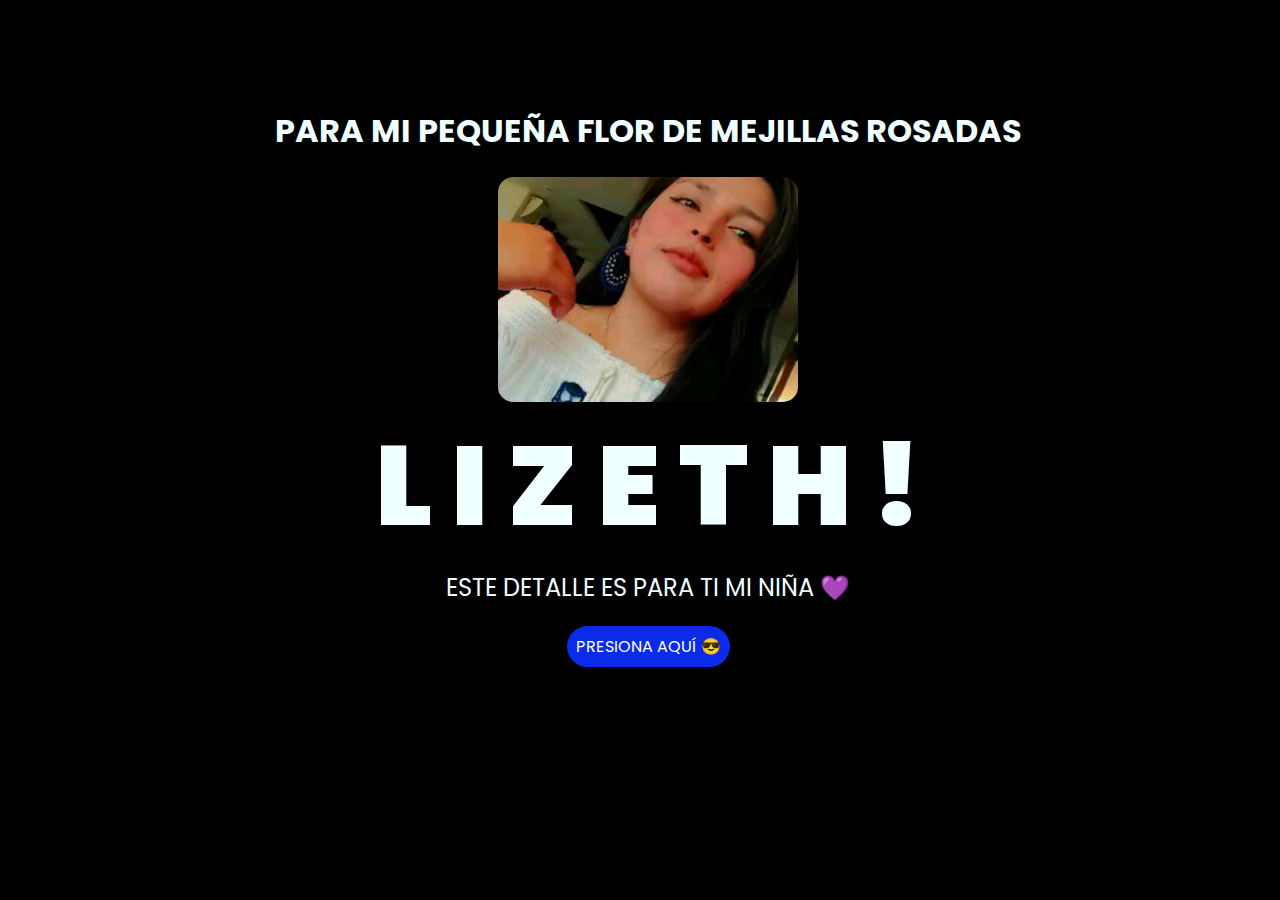
<file: index.html>
<!DOCTYPE html>
<html lang="es">

<head>
    <meta charset="UTF-8">
    <meta http-equiv="X-UA-Compatible" content="IE=edge">
    <meta name="viewport" content="width=device-width, initial-scale=1.0">
    <link rel="stylesheet" href="css/style.css">
    <link rel="icon" href="img/flowers.png" type="image/x-icon">
    <title>Flowers</title>
</head>

<body>
    <h1>PARA MI PEQUEÑA FLOR DE MEJILLAS ROSADAS</h1>
    <img src="img/LIZ.png" alt="Flores Amarillas" style="width: 300px;">
    <div class="greetings">
        <span>L</span>
        <span>I</span>
        <span>Z</span>
        <span>E</span>
        <span>T</span>
        <span>H</span>
        <span>!</span>
    </div>
    <div class="description">
        <span>ESTE DETALLE ES PARA TI MI NIÑA 💜</span>
    </div>
    <div class="button">
        <button class="botones">
            <a href="flower.html" style="color: #fff;">PRESIONA AQUÍ 😎</a>
        </button>
    </div>

</body>

</html>
</file>
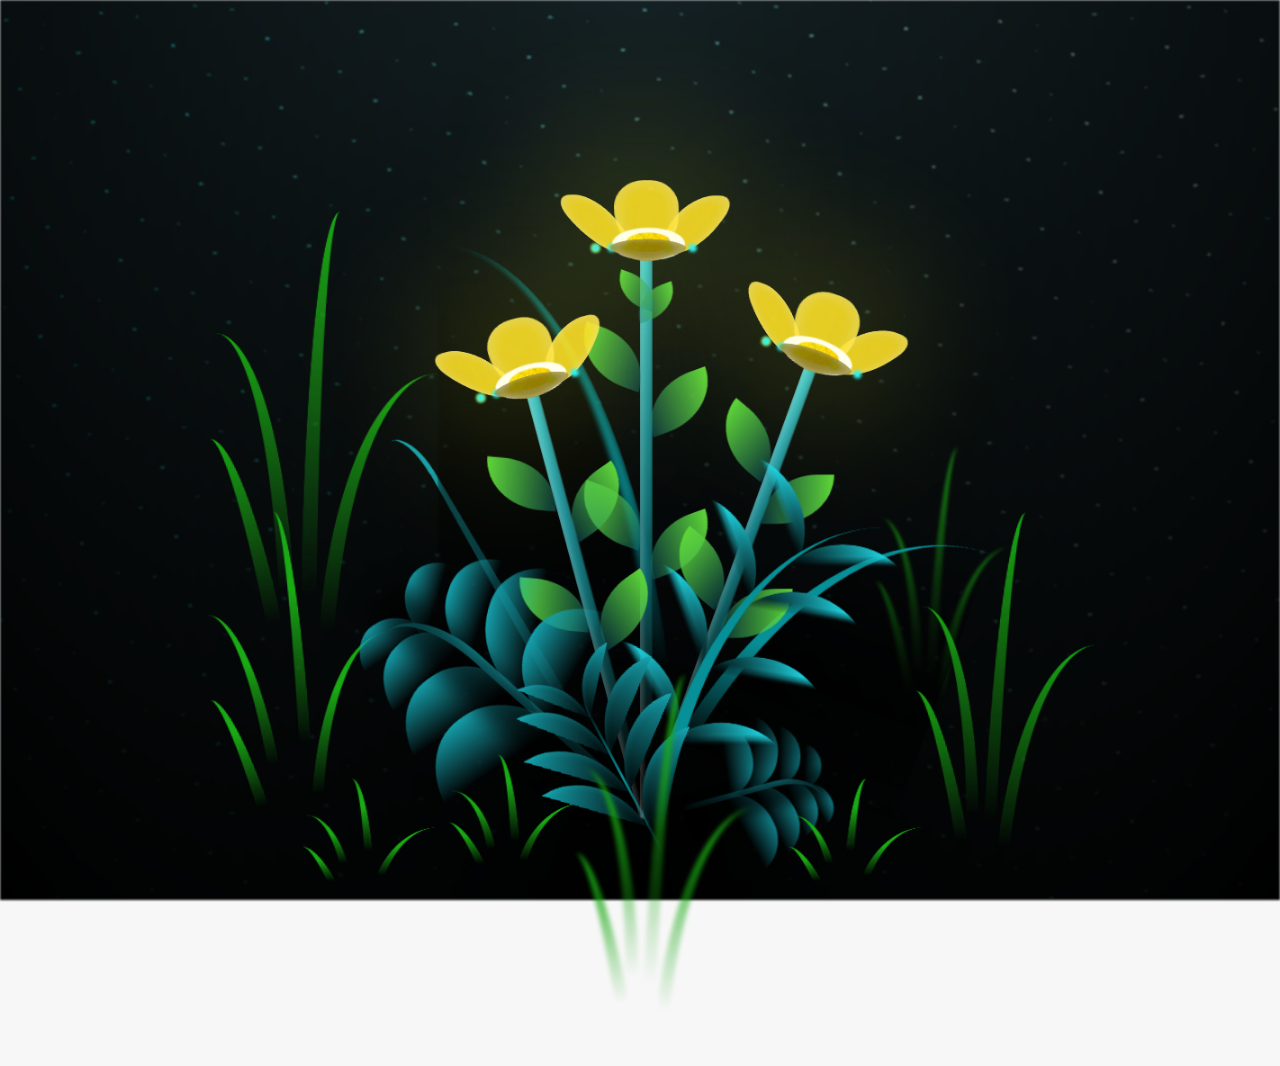
<file: flower.html>
<!DOCTYPE html>
<html lang="es">
  <head>
    <meta charset="UTF-8" />
    <meta http-equiv="X-UA-Compatible" content="IE=edge" />
    <meta name="viewport" content="width=device-width, initial-scale=1.0" />
    <link rel="stylesheet" href="css/main.css" />
    <link rel="icon" href="img/flowers.png" type="image/x-icon" />
    <title>Flower</title>
  </head>
  <body class="container">
    <audio src="sound/ChristianBasso&HaienQiu-Flowers.mp3" autoplay></audio>
    <div id="lyrics">
     
    </div>
    <h1 class="titulo">Estas flores amarillas son un reflejo de la alegría que traes a mi vida. <br> <br>
      Gracias por iluminar mi vida con tu existencia.</h1>
  
    <div class="night"></div>
    <div class="flowers">
      <div class="flower flower--1">
        <div class="flower__leafs flower__leafs--1">
          <div class="flower__leaf flower__leaf--1"></div>
          <div class="flower__leaf flower__leaf--2"></div>
          <div class="flower__leaf flower__leaf--3"></div>
          <div class="flower__leaf flower__leaf--4"></div>
          <div class="flower__white-circle"></div>

          <div class="flower__light flower__light--1"></div>
          <div class="flower__light flower__light--2"></div>
          <div class="flower__light flower__light--3"></div>
          <div class="flower__light flower__light--4"></div>
          <div class="flower__light flower__light--5"></div>
          <div class="flower__light flower__light--6"></div>
          <div class="flower__light flower__light--7"></div>
          <div class="flower__light flower__light--8"></div>
        </div>
        <div class="flower__line">
          <div class="flower__line__leaf flower__line__leaf--1"></div>
          <div class="flower__line__leaf flower__line__leaf--2"></div>
          <div class="flower__line__leaf flower__line__leaf--3"></div>
          <div class="flower__line__leaf flower__line__leaf--4"></div>
          <div class="flower__line__leaf flower__line__leaf--5"></div>
          <div class="flower__line__leaf flower__line__leaf--6"></div>
        </div>
      </div>

      <div class="flower flower--2">
        <div class="flower__leafs flower__leafs--2">
          <div class="flower__leaf flower__leaf--1"></div>
          <div class="flower__leaf flower__leaf--2"></div>
          <div class="flower__leaf flower__leaf--3"></div>
          <div class="flower__leaf flower__leaf--4"></div>
          <div class="flower__white-circle"></div>

          <div class="flower__light flower__light--1"></div>
          <div class="flower__light flower__light--2"></div>
          <div class="flower__light flower__light--3"></div>
          <div class="flower__light flower__light--4"></div>
          <div class="flower__light flower__light--5"></div>
          <div class="flower__light flower__light--6"></div>
          <div class="flower__light flower__light--7"></div>
          <div class="flower__light flower__light--8"></div>
        </div>
        <div class="flower__line">
          <div class="flower__line__leaf flower__line__leaf--1"></div>
          <div class="flower__line__leaf flower__line__leaf--2"></div>
          <div class="flower__line__leaf flower__line__leaf--3"></div>
          <div class="flower__line__leaf flower__line__leaf--4"></div>
        </div>
      </div>

      <div class="flower flower--3">
        <div class="flower__leafs flower__leafs--3">
          <div class="flower__leaf flower__leaf--1"></div>
          <div class="flower__leaf flower__leaf--2"></div>
          <div class="flower__leaf flower__leaf--3"></div>
          <div class="flower__leaf flower__leaf--4"></div>
          <div class="flower__white-circle"></div>

          <div class="flower__light flower__light--1"></div>
          <div class="flower__light flower__light--2"></div>
          <div class="flower__light flower__light--3"></div>
          <div class="flower__light flower__light--4"></div>
          <div class="flower__light flower__light--5"></div>
          <div class="flower__light flower__light--6"></div>
          <div class="flower__light flower__light--7"></div>
          <div class="flower__light flower__light--8"></div>
        </div>
        <div class="flower__line">
          <div class="flower__line__leaf flower__line__leaf--1"></div>
          <div class="flower__line__leaf flower__line__leaf--2"></div>
          <div class="flower__line__leaf flower__line__leaf--3"></div>
          <div class="flower__line__leaf flower__line__leaf--4"></div>
        </div>
      </div>

      <div class="grow-ans" style="--d: 1.2s">
        <div class="flower__g-long">
          <div class="flower__g-long__top"></div>
          <div class="flower__g-long__bottom"></div>
        </div>
      </div>

      <div class="growing-grass">
        <div class="flower__grass flower__grass--1">
          <div class="flower__grass--top"></div>
          <div class="flower__grass--bottom"></div>
          <div class="flower__grass__leaf flower__grass__leaf--1"></div>
          <div class="flower__grass__leaf flower__grass__leaf--2"></div>
          <div class="flower__grass__leaf flower__grass__leaf--3"></div>
          <div class="flower__grass__leaf flower__grass__leaf--4"></div>
          <div class="flower__grass__leaf flower__grass__leaf--5"></div>
          <div class="flower__grass__leaf flower__grass__leaf--6"></div>
          <div class="flower__grass__leaf flower__grass__leaf--7"></div>
          <div class="flower__grass__leaf flower__grass__leaf--8"></div>
          <div class="flower__grass__overlay"></div>
        </div>
      </div>

      <div class="growing-grass">
        <div class="flower__grass flower__grass--2">
          <div class="flower__grass--top"></div>
          <div class="flower__grass--bottom"></div>
          <div class="flower__grass__leaf flower__grass__leaf--1"></div>
          <div class="flower__grass__leaf flower__grass__leaf--2"></div>
          <div class="flower__grass__leaf flower__grass__leaf--3"></div>
          <div class="flower__grass__leaf flower__grass__leaf--4"></div>
          <div class="flower__grass__leaf flower__grass__leaf--5"></div>
          <div class="flower__grass__leaf flower__grass__leaf--6"></div>
          <div class="flower__grass__leaf flower__grass__leaf--7"></div>
          <div class="flower__grass__leaf flower__grass__leaf--8"></div>
          <div class="flower__grass__overlay"></div>
        </div>
      </div>

      <div class="grow-ans" style="--d: 2.4s">
        <div class="flower__g-right flower__g-right--1">
          <div class="leaf"></div>
        </div>
      </div>

      <div class="grow-ans" style="--d: 2.8s">
        <div class="flower__g-right flower__g-right--2">
          <div class="leaf"></div>
        </div>
      </div>

      <div class="grow-ans" style="--d: 2.8s">
        <div class="flower__g-front">
          <div
            class="flower__g-front__leaf-wrapper flower__g-front__leaf-wrapper--1"
          >
            <div class="flower__g-front__leaf"></div>
          </div>
          <div
            class="flower__g-front__leaf-wrapper flower__g-front__leaf-wrapper--2"
          >
            <div class="flower__g-front__leaf"></div>
          </div>
          <div
            class="flower__g-front__leaf-wrapper flower__g-front__leaf-wrapper--3"
          >
            <div class="flower__g-front__leaf"></div>
          </div>
          <div
            class="flower__g-front__leaf-wrapper flower__g-front__leaf-wrapper--4"
          >
            <div class="flower__g-front__leaf"></div>
          </div>
          <div
            class="flower__g-front__leaf-wrapper flower__g-front__leaf-wrapper--5"
          >
            <div class="flower__g-front__leaf"></div>
          </div>
          <div
            class="flower__g-front__leaf-wrapper flower__g-front__leaf-wrapper--6"
          >
            <div class="flower__g-front__leaf"></div>
          </div>
          <div
            class="flower__g-front__leaf-wrapper flower__g-front__leaf-wrapper--7"
          >
            <div class="flower__g-front__leaf"></div>
          </div>
          <div
            class="flower__g-front__leaf-wrapper flower__g-front__leaf-wrapper--8"
          >
            <div class="flower__g-front__leaf"></div>
          </div>
          <div class="flower__g-front__line"></div>
        </div>
      </div>

      <div class="grow-ans" style="--d: 3.2s">
        <div class="flower__g-fr">
          <div class="leaf"></div>
          <div class="flower__g-fr__leaf flower__g-fr__leaf--1"></div>
          <div class="flower__g-fr__leaf flower__g-fr__leaf--2"></div>
          <div class="flower__g-fr__leaf flower__g-fr__leaf--3"></div>
          <div class="flower__g-fr__leaf flower__g-fr__leaf--4"></div>
          <div class="flower__g-fr__leaf flower__g-fr__leaf--5"></div>
          <div class="flower__g-fr__leaf flower__g-fr__leaf--6"></div>
          <div class="flower__g-fr__leaf flower__g-fr__leaf--7"></div>
          <div class="flower__g-fr__leaf flower__g-fr__leaf--8"></div>
        </div>
      </div>

      <div class="long-g long-g--0">
        <div class="grow-ans" style="--d: 3s">
          <div class="leaf leaf--0"></div>
        </div>
        <div class="grow-ans" style="--d: 2.2s">
          <div class="leaf leaf--1"></div>
        </div>
        <div class="grow-ans" style="--d: 3.4s">
          <div class="leaf leaf--2"></div>
        </div>
        <div class="grow-ans" style="--d: 3.6s">
          <div class="leaf leaf--3"></div>
        </div>
      </div>

      <div class="long-g long-g--1">
        <div class="grow-ans" style="--d: 3.6s">
          <div class="leaf leaf--0"></div>
        </div>
        <div class="grow-ans" style="--d: 3.8s">
          <div class="leaf leaf--1"></div>
        </div>
        <div class="grow-ans" style="--d: 4s">
          <div class="leaf leaf--2"></div>
        </div>
        <div class="grow-ans" style="--d: 4.2s">
          <div class="leaf leaf--3"></div>
        </div>
      </div>

      <div class="long-g long-g--2">
        <div class="grow-ans" style="--d: 4s">
          <div class="leaf leaf--0"></div>
        </div>
        <div class="grow-ans" style="--d: 4.2s">
          <div class="leaf leaf--1"></div>
        </div>
        <div class="grow-ans" style="--d: 4.4s">
          <div class="leaf leaf--2"></div>
        </div>
        <div class="grow-ans" style="--d: 4.6s">
          <div class="leaf leaf--3"></div>
        </div>
      </div>

      <div class="long-g long-g--3">
        <div class="grow-ans" style="--d: 4s">
          <div class="leaf leaf--0"></div>
        </div>
        <div class="grow-ans" style="--d: 4.2s">
          <div class="leaf leaf--1"></div>
        </div>
        <div class="grow-ans" style="--d: 3s">
          <div class="leaf leaf--2"></div>
        </div>
        <div class="grow-ans" style="--d: 3.6s">
          <div class="leaf leaf--3"></div>
        </div>
      </div>

      <div class="long-g long-g--4">
        <div class="grow-ans" style="--d: 4s">
          <div class="leaf leaf--0"></div>
        </div>
        <div class="grow-ans" style="--d: 4.2s">
          <div class="leaf leaf--1"></div>
        </div>
        <div class="grow-ans" style="--d: 3s">
          <div class="leaf leaf--2"></div>
        </div>
        <div class="grow-ans" style="--d: 3.6s">
          <div class="leaf leaf--3"></div>
        </div>
      </div>

      <div class="long-g long-g--5">
        <div class="grow-ans" style="--d: 4s">
          <div class="leaf leaf--0"></div>
        </div>
        <div class="grow-ans" style="--d: 4.2s">
          <div class="leaf leaf--1"></div>
        </div>
        <div class="grow-ans" style="--d: 3s">
          <div class="leaf leaf--2"></div>
        </div>
        <div class="grow-ans" style="--d: 3.6s">
          <div class="leaf leaf--3"></div>
        </div>
      </div>

      <div class="long-g long-g--6">
        <div class="grow-ans" style="--d: 4.2s">
          <div class="leaf leaf--0"></div>
        </div>
        <div class="grow-ans" style="--d: 4.4s">
          <div class="leaf leaf--1"></div>
        </div>
        <div class="grow-ans" style="--d: 4.6s">
          <div class="leaf leaf--2"></div>
        </div>
        <div class="grow-ans" style="--d: 4.8s">
          <div class="leaf leaf--3"></div>
        </div>
      </div>

      <div class="long-g long-g--7">
        <div class="grow-ans" style="--d: 3s">
          <div class="leaf leaf--0"></div>
        </div>
        <div class="grow-ans" style="--d: 3.2s">
          <div class="leaf leaf--1"></div>
        </div>
        <div class="grow-ans" style="--d: 3.5s">
          <div class="leaf leaf--2"></div>
        </div>
        <div class="grow-ans" style="--d: 3.6s">
          <div class="leaf leaf--3"></div>
        </div>
      </div>
    </div>
    <script src="anim.js"></script>
    <script src="main.js"></script>
  </body>
</html>
</file>
<file: css/style.css>
@import url('https://fonts.googleapis.com/css2?family=Poppins:ital,wght@0,500;1,900&display=swap');
*{
    font-family: 'Poppins',cursive;
}
body{
    color: azure;
    width: 100%;
    height: 82vh;
    display: flex;
    flex-direction: column;
    align-items: center;
    justify-content: center;
    background-color: black;
    /* padding-top: -30; */
}

.botones{
    padding: 9px;
    border-radius: 80px;
    background-color: transparent;
    border: none;
}

.botones a{
    background-color: #0a2be9;
    padding: 9px;
    border-radius: 80px;
    -webkit-border-radius: 80px;
    -moz-border-radius: 80px;
    -ms-border-radius: 80px;
    -o-border-radius: 80px;

}

.botones a:focus{
    background-color: rgb(50, 194, 194);
}

.greetings{
    font-size: 7rem;
    font-weight: 900;
}
.greetings > span{
    animation: glow 2.5s ease-in-out infinite;
}
@keyframes glow{
    0%, 100%{
        color: #fff;
        text-shadow: 0 0 12px #39c6d6, 0 0 50px #39c6d6, 0 0 100px #39c6d6;
    }
    10%, 90%{
        color: #111;
        text-shadow: none;
    }
}
.greetings > span:nth-child(2){
    animation-delay: .2s ;
}
.greetings > span:nth-child(3){
    animation-delay: .4s ;
}
.greetings > span:nth-child(4){
    animation-delay: .6s;
}
.greetings > span:nth-child(5){
    animation-delay: .8s;
}
.greetings > span:nth-child(6){
    animation-delay: 1s;
}

.description{
    font-size: 1.5rem;
    margin-bottom: 20px;
}

.button a{
    text-decoration: none;
    font-size: 1rem;
    color: #111;
}

@media screen and (max-width:574px){
    .greetings{
        display: block;
        font-size: 4rem;
        font-weight: 800;
        text-align: center;
    }
    .description{
        font-size: 2rem;
    }
    
    .button a{
        font-size: 1rem;
    }
}

/* Estilo para la imagen */
img {
    width: 300px; /* Tamaño de la imagen */
    border-radius: 15px; /* Bordes redondeados */
    box-shadow: 10px 10px 20px rgba(0, 0, 0, 0.5); /* Sombra */
    transition: transform 0.3s ease-in-out; /* Transición para efecto hover */
    filter: brightness(1.2) saturate(1.5); /* Efecto de brillo y saturación */
}

/* Efecto cuando el ratón pasa por encima */
img:hover {
    transform: scale(1.1); /* Aumenta el tamaño ligeramente */
}
</file>
<file: css/main.css>
*,
*::after,
*::before {
  padding: 0;
  margin: 0;
  box-sizing: border-box;
}

:root {
  --dark-color: #000;
}

body {
  display: flex;
  align-items: flex-end;
  justify-content: center;
  min-height: 100vh;
  background-color: var(--dark-color);
  overflow: hidden;
  perspective: 1000px;
}

#lyrics {
  font-size: 28px;
  font-family: "Franklin Gothic Medium", "Arial Narrow", Arial, sans-serif;
  color: white;
  position: absolute;
  margin-bottom: 20%;
  z-index: 1;
  font-weight: bold;
  letter-spacing: 4px;
}
@media only screen and (max-width: 600px) {
  /* Estilos específicos para dispositivos con un ancho máximo de 600px */
  #lyrics {
      font-size: 14px; /* Reduce el tamaño del texto para dispositivos más pequeños */
      margin-bottom: 530px;
      letter-spacing: 3px;
  }

}
.titulo {
  margin-bottom: 180px;
  font-family: "Arial Narrow", Arial, sans-serif;
  color: yellow;
  position: absolute;
  font-weight: bold;
  letter-spacing: 10px;
  opacity: 0;
  animation: fadeIn 3s ease-in-out forwards;
  text-align: center;
}
@keyframes fadeIn {
  from {
    opacity: 0;
  }
  to {
    opacity: 1;
  }
}

.night {
  z-index: -1;
  position: absolute;
  left: 50%;
  top: 0;
  transform: translateX(-50%);
  width: 100%;
  height: 100%;
  filter: blur(0.1vmin);
  background-image: radial-gradient(
      ellipse at top,
      transparent 0%,
      var(--dark-color)
    ),
    radial-gradient(
      ellipse at bottom,
      var(--dark-color),
      rgba(145, 233, 255, 0.2)
    ),
    repeating-linear-gradient(
      220deg,
      rgb(0, 0, 0) 0px,
      rgb(0, 0, 0) 19px,
      transparent 19px,
      transparent 22px
    ),
    repeating-linear-gradient(
      189deg,
      rgb(0, 0, 0) 0px,
      rgb(0, 0, 0) 19px,
      transparent 19px,
      transparent 22px
    ),
    repeating-linear-gradient(
      148deg,
      rgb(0, 0, 0) 0px,
      rgb(0, 0, 0) 19px,
      transparent 19px,
      transparent 22px
    ),
    linear-gradient(90deg, rgb(0, 255, 250), rgb(240, 240, 240));
}

.flowers {
  position: relative;
  transform: scale(0.9);
  /*margin-bottom: 100px;
  */
}

@media only screen and (max-width: 600px) {
  /* Estilos específicos para dispositivos con un ancho máximo de 600px */
.flowers {
      font-size: 14px;
      margin-bottom: 35%;
      letter-spacing: 3px;
      transform: scale(1.0);
}

}

.flower {
  position: absolute;
  bottom: 10vmin;
  transform-origin: bottom center;
  z-index: 10;
  --fl-speed: 0.8s;
}
.flower--1 {
  -webkit-animation: moving-flower-1 4s linear infinite;
  animation: moving-flower-1 4s linear infinite;
}
.flower--1 .flower__line {
  height: 70vmin;
  -webkit-animation-delay: 0.3s;
  animation-delay: 0.3s;
}
.flower--1 .flower__line__leaf--1 {
  -webkit-animation: blooming-leaf-right var(--fl-speed) 1.6s backwards;
  animation: blooming-leaf-right var(--fl-speed) 1.6s backwards;
}
.flower--1 .flower__line__leaf--2 {
  -webkit-animation: blooming-leaf-right var(--fl-speed) 1.4s backwards;
  animation: blooming-leaf-right var(--fl-speed) 1.4s backwards;
}
.flower--1 .flower__line__leaf--3 {
  -webkit-animation: blooming-leaf-left var(--fl-speed) 1.2s backwards;
  animation: blooming-leaf-left var(--fl-speed) 1.2s backwards;
}
.flower--1 .flower__line__leaf--4 {
  -webkit-animation: blooming-leaf-left var(--fl-speed) 1s backwards;
  animation: blooming-leaf-left var(--fl-speed) 1s backwards;
}
.flower--1 .flower__line__leaf--5 {
  -webkit-animation: blooming-leaf-right var(--fl-speed) 1.8s backwards;
  animation: blooming-leaf-right var(--fl-speed) 1.8s backwards;
}
.flower--1 .flower__line__leaf--6 {
  -webkit-animation: blooming-leaf-left var(--fl-speed) 2s backwards;
  animation: blooming-leaf-left var(--fl-speed) 2s backwards;
}
.flower--2 {
  left: 50%;
  transform: rotate(20deg);
  -webkit-animation: moving-flower-2 4s linear infinite;
  animation: moving-flower-2 4s linear infinite;
}
.flower--2 .flower__line {
  height: 60vmin;
  -webkit-animation-delay: 0.6s;
  animation-delay: 0.6s;
}
.flower--2 .flower__line__leaf--1 {
  -webkit-animation: blooming-leaf-right var(--fl-speed) 1.9s backwards;
  animation: blooming-leaf-right var(--fl-speed) 1.9s backwards;
}
.flower--2 .flower__line__leaf--2 {
  -webkit-animation: blooming-leaf-right var(--fl-speed) 1.7s backwards;
  animation: blooming-leaf-right var(--fl-speed) 1.7s backwards;
}
.flower--2 .flower__line__leaf--3 {
  -webkit-animation: blooming-leaf-left var(--fl-speed) 1.5s backwards;
  animation: blooming-leaf-left var(--fl-speed) 1.5s backwards;
}
.flower--2 .flower__line__leaf--4 {
  -webkit-animation: blooming-leaf-left var(--fl-speed) 1.3s backwards;
  animation: blooming-leaf-left var(--fl-speed) 1.3s backwards;
}
.flower--3 {
  left: 50%;
  transform: rotate(-15deg);
  -webkit-animation: moving-flower-3 4s linear infinite;
  animation: moving-flower-3 4s linear infinite;
}
.flower--3 .flower__line {
  -webkit-animation-delay: 0.9s;
  animation-delay: 0.9s;
}
.flower--3 .flower__line__leaf--1 {
  -webkit-animation: blooming-leaf-right var(--fl-speed) 2.5s backwards;
  animation: blooming-leaf-right var(--fl-speed) 2.5s backwards;
}
.flower--3 .flower__line__leaf--2 {
  -webkit-animation: blooming-leaf-right var(--fl-speed) 2.3s backwards;
  animation: blooming-leaf-right var(--fl-speed) 2.3s backwards;
}
.flower--3 .flower__line__leaf--3 {
  -webkit-animation: blooming-leaf-left var(--fl-speed) 2.1s backwards;
  animation: blooming-leaf-left var(--fl-speed) 2.1s backwards;
}
.flower--3 .flower__line__leaf--4 {
  -webkit-animation: blooming-leaf-left var(--fl-speed) 1.9s backwards;
  animation: blooming-leaf-left var(--fl-speed) 1.9s backwards;
}
.flower__leafs {
  position: relative;
  -webkit-animation: blooming-flower 2s backwards;
  animation: blooming-flower 2s backwards;
}
.flower__leafs--1 {
  -webkit-animation-delay: 1.1s;
  animation-delay: 1.1s;
}
.flower__leafs--2 {
  -webkit-animation-delay: 1.4s;
  animation-delay: 1.4s;
}
.flower__leafs--3 {
  -webkit-animation-delay: 1.7s;
  animation-delay: 1.7s;
}
.flower__leafs::after {
  content: "";
  position: absolute;
  left: 0;
  top: 0;
  transform: translate(-50%, -100%);
  width: 8vmin;
  height: 8vmin;
  background-color: #f9fd25;
  /* background-color: #fd2525; */
  filter: blur(10vmin);
}
.flower__leaf {
  position: absolute;
  bottom: 0;
  left: 50%;
  width: 8vmin;
  height: 11vmin;
  border-radius: 51% 49% 47% 53%/44% 45% 55% 69%;
  background-color: #253bfd;
  background-color: #fddd25;
  transform-origin: bottom center;
  opacity: 0.9;
  box-shadow: inset 0 0 2vmin rgba(255, 255, 255, 0.5);
}
.flower__leaf--1 {
  transform: translate(-10%, 1%) rotateY(40deg) rotateX(-50deg);
}
.flower__leaf--2 {
  transform: translate(-50%, -4%) rotateX(40deg);
}
.flower__leaf--3 {
  transform: translate(-90%, 0%) rotateY(45deg) rotateX(50deg);
}
.flower__leaf--4 {
  width: 8vmin;
  height: 8vmin;
  transform-origin: bottom left;
  border-radius: 4vmin 10vmin 4vmin 4vmin;
  transform: translate(0%, 18%) rotateX(70deg) rotate(-43deg);
  background-color: #7c6901;
  z-index: 1;
  opacity: 0.8;
}
.flower__white-circle {
  position: absolute;
  left: -3.5vmin;
  top: -3vmin;
  width: 9vmin;
  height: 4vmin;
  border-radius: 50%;
  background-color: #fff;
}
.flower__white-circle::after {
  content: "";
  position: absolute;
  left: 50%;
  top: 45%;
  transform: translate(-50%, -50%);
  width: 60%;
  height: 60%;
  border-radius: inherit;
  background-image: repeating-linear-gradient(
      135deg,
      rgba(0, 0, 0, 0.03) 0px,
      rgba(0, 0, 0, 0.03) 1px,
      transparent 1px,
      transparent 12px
    ),
    repeating-linear-gradient(
      45deg,
      rgba(0, 0, 0, 0.03) 0px,
      rgba(0, 0, 0, 0.03) 1px,
      transparent 1px,
      transparent 12px
    ),
    repeating-linear-gradient(
      67.5deg,
      rgba(0, 0, 0, 0.03) 0px,
      rgba(0, 0, 0, 0.03) 1px,
      transparent 1px,
      transparent 12px
    ),
    repeating-linear-gradient(
      135deg,
      rgba(0, 0, 0, 0.03) 0px,
      rgba(0, 0, 0, 0.03) 1px,
      transparent 1px,
      transparent 12px
    ),
    repeating-linear-gradient(
      45deg,
      rgba(0, 0, 0, 0.03) 0px,
      rgba(0, 0, 0, 0.03) 1px,
      transparent 1px,
      transparent 12px
    ),
    repeating-linear-gradient(
      112.5deg,
      rgba(0, 0, 0, 0.03) 0px,
      rgba(0, 0, 0, 0.03) 1px,
      transparent 1px,
      transparent 12px
    ),
    repeating-linear-gradient(
      112.5deg,
      rgba(0, 0, 0, 0.03) 0px,
      rgba(0, 0, 0, 0.03) 1px,
      transparent 1px,
      transparent 12px
    ),
    repeating-linear-gradient(
      45deg,
      rgba(0, 0, 0, 0.03) 0px,
      rgba(0, 0, 0, 0.03) 1px,
      transparent 1px,
      transparent 12px
    ),
    repeating-linear-gradient(
      22.5deg,
      rgba(0, 0, 0, 0.03) 0px,
      rgba(0, 0, 0, 0.03) 1px,
      transparent 1px,
      transparent 12px
    ),
    repeating-linear-gradient(
      45deg,
      rgba(0, 0, 0, 0.03) 0px,
      rgba(0, 0, 0, 0.03) 1px,
      transparent 1px,
      transparent 12px
    ),
    repeating-linear-gradient(
      22.5deg,
      rgba(0, 0, 0, 0.03) 0px,
      rgba(0, 0, 0, 0.03) 1px,
      transparent 1px,
      transparent 12px
    ),
    repeating-linear-gradient(
      135deg,
      rgba(0, 0, 0, 0.03) 0px,
      rgba(0, 0, 0, 0.03) 1px,
      transparent 1px,
      transparent 12px
    ),
    repeating-linear-gradient(
      157.5deg,
      rgba(0, 0, 0, 0.03) 0px,
      rgba(0, 0, 0, 0.03) 1px,
      transparent 1px,
      transparent 12px
    ),
    repeating-linear-gradient(
      67.5deg,
      rgba(0, 0, 0, 0.03) 0px,
      rgba(0, 0, 0, 0.03) 1px,
      transparent 1px,
      transparent 12px
    ),
    repeating-linear-gradient(
      67.5deg,
      rgba(0, 0, 0, 0.03) 0px,
      rgba(0, 0, 0, 0.03) 1px,
      transparent 1px,
      transparent 12px
    ),
    linear-gradient(90deg, rgb(255, 235, 18), rgb(255, 206, 0));
}
.flower__line {
  height: 55vmin;
  width: 1.5vmin;
  background-image: linear-gradient(
      to left,
      rgba(0, 0, 0, 0.2),
      transparent,
      rgba(255, 255, 255, 0.2)
    ),
    linear-gradient(to top, transparent 10%, #14757a, #39c6d6);
  box-shadow: inset 0 0 2px rgba(0, 0, 0, 0.5);
  -webkit-animation: grow-flower-tree 4s backwards;
  animation: grow-flower-tree 4s backwards;
}
.flower__line__leaf {
  --w: 7vmin;
  --h: calc(var(--w) + 2vmin);
  position: absolute;
  top: 20%;
  left: 90%;
  width: var(--w);
  height: var(--h);
  border-top-right-radius: var(--h);
  border-bottom-left-radius: var(--h);
  background-image: linear-gradient(to top, rgba(20, 117, 122, 0.4), #5ed639);
}
.flower__line__leaf--1 {
  transform: rotate(70deg) rotateY(30deg);
}
.flower__line__leaf--2 {
  top: 45%;
  transform: rotate(70deg) rotateY(30deg);
}
.flower__line__leaf--3,
.flower__line__leaf--4,
.flower__line__leaf--6 {
  border-top-right-radius: 0;
  border-bottom-left-radius: 0;
  border-top-left-radius: var(--h);
  border-bottom-right-radius: var(--h);
  left: -460%;
  top: 12%;
  transform: rotate(-70deg) rotateY(30deg);
}
.flower__line__leaf--4 {
  top: 40%;
}
.flower__line__leaf--5 {
  top: 0;
  transform-origin: left;
  transform: rotate(70deg) rotateY(30deg) scale(0.6);
}
.flower__line__leaf--6 {
  top: -2%;
  left: -450%;
  transform-origin: right;
  transform: rotate(-70deg) rotateY(30deg) scale(0.6);
}
.flower__light {
  position: absolute;
  bottom: 0vmin;
  width: 1vmin;
  height: 1vmin;
  background-color: rgb(255, 251, 0);
  border-radius: 50%;
  filter: blur(0.2vmin);
  -webkit-animation: light-ans 4s linear infinite backwards;
  animation: light-ans 4s linear infinite backwards;
}
.flower__light:nth-child(odd) {
  background-color: #23f0ff;
}
.flower__light--1 {
  left: -2vmin;
  -webkit-animation-delay: 1s;
  animation-delay: 1s;
}
.flower__light--2 {
  left: 3vmin;
  -webkit-animation-delay: 0.5s;
  animation-delay: 0.5s;
}
.flower__light--3 {
  left: -6vmin;
  -webkit-animation-delay: 0.3s;
  animation-delay: 0.3s;
}
.flower__light--4 {
  left: 6vmin;
  -webkit-animation-delay: 0.9s;
  animation-delay: 0.9s;
}
.flower__light--5 {
  left: -1vmin;
  -webkit-animation-delay: 1.5s;
  animation-delay: 1.5s;
}
.flower__light--6 {
  left: -4vmin;
  -webkit-animation-delay: 3s;
  animation-delay: 3s;
}
.flower__light--7 {
  left: 3vmin;
  -webkit-animation-delay: 2s;
  animation-delay: 2s;
}
.flower__light--8 {
  left: -6vmin;
  -webkit-animation-delay: 3.5s;
  animation-delay: 3.5s;
}
.flower__grass {
  --c: #159faa;
  --line-w: 1.5vmin;
  position: absolute;
  bottom: 12vmin;
  left: -7vmin;
  display: flex;
  flex-direction: column;
  align-items: flex-end;
  z-index: 20;
  transform-origin: bottom center;
  transform: rotate(-48deg) rotateY(40deg);
}
.flower__grass--1 {
  -webkit-animation: moving-grass 2s linear infinite;
  animation: moving-grass 2s linear infinite;
}
.flower__grass--2 {
  left: 2vmin;
  bottom: 10vmin;
  transform: scale(0.5) rotate(75deg) rotateX(10deg) rotateY(-200deg);
  opacity: 0.8;
  z-index: 0;
  -webkit-animation: moving-grass--2 1.5s linear infinite;
  animation: moving-grass--2 1.5s linear infinite;
}
.flower__grass--top {
  width: 7vmin;
  height: 10vmin;
  border-top-right-radius: 100%;
  border-right: var(--line-w) solid var(--c);
  transform-origin: bottom center;
  transform: rotate(-2deg);
}
.flower__grass--bottom {
  margin-top: -2px;
  width: var(--line-w);
  height: 25vmin;
  background-image: linear-gradient(to top, transparent, var(--c));
}
.flower__grass__leaf {
  --size: 10vmin;
  position: absolute;
  width: calc(var(--size) * 2.1);
  height: var(--size);
  border-top-left-radius: var(--size);
  border-top-right-radius: var(--size);
  background-image: linear-gradient(
    to top,
    transparent,
    transparent 30%,
    var(--c)
  );
  z-index: 100;
}
.flower__grass__leaf--1 {
  top: -6%;
  left: 30%;
  --size: 6vmin;
  transform: rotate(-20deg);
  -webkit-animation: growing-grass-ans--1 2s 2.6s backwards;
  animation: growing-grass-ans--1 2s 2.6s backwards;
}
@-webkit-keyframes growing-grass-ans--1 {
  0% {
    transform-origin: bottom left;
    transform: rotate(-20deg) scale(0);
  }
}
@keyframes growing-grass-ans--1 {
  0% {
    transform-origin: bottom left;
    transform: rotate(-20deg) scale(0);
  }
}
.flower__grass__leaf--2 {
  top: -5%;
  left: -110%;
  --size: 6vmin;
  transform: rotate(10deg);
  -webkit-animation: growing-grass-ans--2 2s 2.4s linear backwards;
  animation: growing-grass-ans--2 2s 2.4s linear backwards;
}
@-webkit-keyframes growing-grass-ans--2 {
  0% {
    transform-origin: bottom right;
    transform: rotate(10deg) scale(0);
  }
}
@keyframes growing-grass-ans--2 {
  0% {
    transform-origin: bottom right;
    transform: rotate(10deg) scale(0);
  }
}
.flower__grass__leaf--3 {
  top: 5%;
  left: 60%;
  --size: 8vmin;
  transform: rotate(-18deg) rotateX(-20deg);
  -webkit-animation: growing-grass-ans--3 2s 2.2s linear backwards;
  animation: growing-grass-ans--3 2s 2.2s linear backwards;
}
@-webkit-keyframes growing-grass-ans--3 {
  0% {
    transform-origin: bottom left;
    transform: rotate(-18deg) rotateX(-20deg) scale(0);
  }
}
@keyframes growing-grass-ans--3 {
  0% {
    transform-origin: bottom left;
    transform: rotate(-18deg) rotateX(-20deg) scale(0);
  }
}
.flower__grass__leaf--4 {
  top: 6%;
  left: -135%;
  --size: 8vmin;
  transform: rotate(2deg);
  -webkit-animation: growing-grass-ans--4 2s 2s linear backwards;
  animation: growing-grass-ans--4 2s 2s linear backwards;
}
@-webkit-keyframes growing-grass-ans--4 {
  0% {
    transform-origin: bottom right;
    transform: rotate(2deg) scale(0);
  }
}
@keyframes growing-grass-ans--4 {
  0% {
    transform-origin: bottom right;
    transform: rotate(2deg) scale(0);
  }
}
.flower__grass__leaf--5 {
  top: 20%;
  left: 60%;
  --size: 10vmin;
  transform: rotate(-24deg) rotateX(-20deg);
  -webkit-animation: growing-grass-ans--5 2s 1.8s linear backwards;
  animation: growing-grass-ans--5 2s 1.8s linear backwards;
}
@-webkit-keyframes growing-grass-ans--5 {
  0% {
    transform-origin: bottom left;
    transform: rotate(-24deg) rotateX(-20deg) scale(0);
  }
}
@keyframes growing-grass-ans--5 {
  0% {
    transform-origin: bottom left;
    transform: rotate(-24deg) rotateX(-20deg) scale(0);
  }
}
.flower__grass__leaf--6 {
  top: 22%;
  left: -180%;
  --size: 10vmin;
  transform: rotate(10deg);
  -webkit-animation: growing-grass-ans--6 2s 1.6s linear backwards;
  animation: growing-grass-ans--6 2s 1.6s linear backwards;
}
@-webkit-keyframes growing-grass-ans--6 {
  0% {
    transform-origin: bottom right;
    transform: rotate(10deg) scale(0);
  }
}
@keyframes growing-grass-ans--6 {
  0% {
    transform-origin: bottom right;
    transform: rotate(10deg) scale(0);
  }
}
.flower__grass__leaf--7 {
  top: 39%;
  left: 70%;
  --size: 10vmin;
  transform: rotate(-10deg);
  -webkit-animation: growing-grass-ans--7 2s 1.4s linear backwards;
  animation: growing-grass-ans--7 2s 1.4s linear backwards;
}
@-webkit-keyframes growing-grass-ans--7 {
  0% {
    transform-origin: bottom left;
    transform: rotate(-10deg) scale(0);
  }
}
@keyframes growing-grass-ans--7 {
  0% {
    transform-origin: bottom left;
    transform: rotate(-10deg) scale(0);
  }
}
.flower__grass__leaf--8 {
  top: 40%;
  left: -215%;
  --size: 11vmin;
  transform: rotate(10deg);
  -webkit-animation: growing-grass-ans--8 2s 1.2s linear backwards;
  animation: growing-grass-ans--8 2s 1.2s linear backwards;
}
@-webkit-keyframes growing-grass-ans--8 {
  0% {
    transform-origin: bottom right;
    transform: rotate(10deg) scale(0);
  }
}
@keyframes growing-grass-ans--8 {
  0% {
    transform-origin: bottom right;
    transform: rotate(10deg) scale(0);
  }
}
.flower__grass__overlay {
  position: absolute;
  top: -10%;
  right: 0%;
  width: 100%;
  height: 100%;
  background-color: rgba(0, 0, 0, 0.6);
  filter: blur(1.5vmin);
  z-index: 100;
}
.flower__g-long {
  --w: 2vmin;
  --h: 6vmin;
  --c: #159faa;
  position: absolute;
  bottom: 10vmin;
  left: -3vmin;
  transform-origin: bottom center;
  transform: rotate(-30deg) rotateY(-20deg);
  display: flex;
  flex-direction: column;
  align-items: flex-end;
  -webkit-animation: flower-g-long-ans 3s linear infinite;
  animation: flower-g-long-ans 3s linear infinite;
}
@-webkit-keyframes flower-g-long-ans {
  0%,
  100% {
    transform: rotate(-30deg) rotateY(-20deg);
  }
  50% {
    transform: rotate(-32deg) rotateY(-20deg);
  }
}
@keyframes flower-g-long-ans {
  0%,
  100% {
    transform: rotate(-30deg) rotateY(-20deg);
  }
  50% {
    transform: rotate(-32deg) rotateY(-20deg);
  }
}
.flower__g-long__top {
  top: calc(var(--h) * -1);
  width: calc(var(--w) + 1vmin);
  height: var(--h);
  border-top-right-radius: 100%;
  border-right: 0.7vmin solid var(--c);
  transform: translate(-0.7vmin, 1vmin);
}
.flower__g-long__bottom {
  width: var(--w);
  height: 50vmin;
  transform-origin: bottom center;
  background-image: linear-gradient(to top, transparent 30%, var(--c));
  box-shadow: inset 0 0 2px rgba(0, 0, 0, 0.5);
  -webkit-clip-path: polygon(35% 0, 65% 1%, 100% 100%, 0% 100%);
  clip-path: polygon(35% 0, 65% 1%, 100% 100%, 0% 100%);
}
.flower__g-right {
  position: absolute;
  bottom: 6vmin;
  left: -2vmin;
  transform-origin: bottom left;
  transform: rotate(20deg);
}
.flower__g-right .leaf {
  width: 30vmin;
  height: 50vmin;
  border-top-left-radius: 100%;
  border-left: 2vmin solid #079097;
  background-image: linear-gradient(
    to bottom,
    transparent,
    var(--dark-color) 60%
  );
  -webkit-mask-image: linear-gradient(to top, transparent 30%, #079097 60%);
}
.flower__g-right--1 {
  -webkit-animation: flower-g-right-ans 2.5s linear infinite;
  animation: flower-g-right-ans 2.5s linear infinite;
}
.flower__g-right--2 {
  left: 5vmin;
  transform: rotateY(-180deg);
  -webkit-animation: flower-g-right-ans--2 3s linear infinite;
  animation: flower-g-right-ans--2 3s linear infinite;
}
.flower__g-right--2 .leaf {
  height: 75vmin;
  filter: blur(0.3vmin);
  opacity: 0.8;
}
@-webkit-keyframes flower-g-right-ans {
  0%,
  100% {
    transform: rotate(20deg);
  }
  50% {
    transform: rotate(24deg) rotateX(-20deg);
  }
}
@keyframes flower-g-right-ans {
  0%,
  100% {
    transform: rotate(20deg);
  }
  50% {
    transform: rotate(24deg) rotateX(-20deg);
  }
}
@-webkit-keyframes flower-g-right-ans--2 {
  0%,
  100% {
    transform: rotateY(-180deg) rotate(0deg) rotateX(-20deg);
  }
  50% {
    transform: rotateY(-180deg) rotate(6deg) rotateX(-20deg);
  }
}
@keyframes flower-g-right-ans--2 {
  0%,
  100% {
    transform: rotateY(-180deg) rotate(0deg) rotateX(-20deg);
  }
  50% {
    transform: rotateY(-180deg) rotate(6deg) rotateX(-20deg);
  }
}
.flower__g-front {
  position: absolute;
  bottom: 6vmin;
  left: 2.5vmin;
  z-index: 100;
  transform-origin: bottom center;
  transform: rotate(-28deg) rotateY(30deg) scale(1.04);
  -webkit-animation: flower__g-front-ans 2s linear infinite;
  animation: flower__g-front-ans 2s linear infinite;
}
@-webkit-keyframes flower__g-front-ans {
  0%,
  100% {
    transform: rotate(-28deg) rotateY(30deg) scale(1.04);
  }
  50% {
    transform: rotate(-35deg) rotateY(40deg) scale(1.04);
  }
}
@keyframes flower__g-front-ans {
  0%,
  100% {
    transform: rotate(-28deg) rotateY(30deg) scale(1.04);
  }
  50% {
    transform: rotate(-35deg) rotateY(40deg) scale(1.04);
  }
}
.flower__g-front__line {
  width: 0.3vmin;
  height: 20vmin;
  background-image: linear-gradient(
    to top,
    transparent,
    #079097,
    transparent 100%
  );
  position: relative;
}
.flower__g-front__leaf-wrapper {
  position: absolute;
  top: 0;
  left: 0;
  transform-origin: bottom left;
  transform: rotate(10deg);
}
.flower__g-front__leaf-wrapper:nth-child(even) {
  left: 0vmin;
  transform: rotateY(-180deg) rotate(5deg);
  -webkit-animation: flower__g-front__leaf-left-ans 1s ease-in backwards;
  animation: flower__g-front__leaf-left-ans 1s ease-in backwards;
}
.flower__g-front__leaf-wrapper:nth-child(odd) {
  -webkit-animation: flower__g-front__leaf-ans 1s ease-in backwards;
  animation: flower__g-front__leaf-ans 1s ease-in backwards;
}
.flower__g-front__leaf-wrapper--1 {
  top: -8vmin;
  transform: scale(0.7);
  -webkit-animation: flower__g-front__leaf-ans 1s 5.5s ease-in backwards !important;
  animation: flower__g-front__leaf-ans 1s 5.5s ease-in backwards !important;
}
.flower__g-front__leaf-wrapper--2 {
  top: -8vmin;
  transform: rotateY(-180deg) scale(0.7) !important;
  -webkit-animation: flower__g-front__leaf-left-ans-2 1s 4.6s ease-in backwards !important;
  animation: flower__g-front__leaf-left-ans-2 1s 4.6s ease-in backwards !important;
}
.flower__g-front__leaf-wrapper--3 {
  top: -3vmin;
  -webkit-animation: flower__g-front__leaf-ans 1s 4.6s ease-in backwards;
  animation: flower__g-front__leaf-ans 1s 4.6s ease-in backwards;
}
.flower__g-front__leaf-wrapper--4 {
  top: -3vmin;
  transform: rotateY(-180deg) scale(0.9) !important;
  -webkit-animation: flower__g-front__leaf-left-ans-2 1s 4.6s ease-in backwards !important;
  animation: flower__g-front__leaf-left-ans-2 1s 4.6s ease-in backwards !important;
}
@-webkit-keyframes flower__g-front__leaf-left-ans-2 {
  0% {
    transform: rotateY(-180deg) scale(0);
  }
}
@keyframes flower__g-front__leaf-left-ans-2 {
  0% {
    transform: rotateY(-180deg) scale(0);
  }
}
.flower__g-front__leaf-wrapper--5,
.flower__g-front__leaf-wrapper--6 {
  top: 2vmin;
}
.flower__g-front__leaf-wrapper--7,
.flower__g-front__leaf-wrapper--8 {
  top: 6.5vmin;
}
.flower__g-front__leaf-wrapper--2 {
  -webkit-animation-delay: 5.2s !important;
  animation-delay: 5.2s !important;
}
.flower__g-front__leaf-wrapper--3 {
  -webkit-animation-delay: 4.9s !important;
  animation-delay: 4.9s !important;
}
.flower__g-front__leaf-wrapper--5 {
  -webkit-animation-delay: 4.3s !important;
  animation-delay: 4.3s !important;
}
.flower__g-front__leaf-wrapper--6 {
  -webkit-animation-delay: 4.1s !important;
  animation-delay: 4.1s !important;
}
.flower__g-front__leaf-wrapper--7 {
  -webkit-animation-delay: 3.8s !important;
  animation-delay: 3.8s !important;
}
.flower__g-front__leaf-wrapper--8 {
  -webkit-animation-delay: 3.5s !important;
  animation-delay: 3.5s !important;
}
@-webkit-keyframes flower__g-front__leaf-ans {
  0% {
    transform: rotate(10deg) scale(0);
  }
}
@keyframes flower__g-front__leaf-ans {
  0% {
    transform: rotate(10deg) scale(0);
  }
}
@-webkit-keyframes flower__g-front__leaf-left-ans {
  0% {
    transform: rotateY(-180deg) rotate(5deg) scale(0);
  }
}
@keyframes flower__g-front__leaf-left-ans {
  0% {
    transform: rotateY(-180deg) rotate(5deg) scale(0);
  }
}
.flower__g-front__leaf {
  width: 10vmin;
  height: 10vmin;
  border-radius: 100% 0% 0% 100%/100% 100% 0% 0%;
  box-shadow: inset 0 2px 1vmin hsla(184deg, 97%, 58%, 0.2);
  background-image: linear-gradient(
      to bottom left,
      transparent,
      var(--dark-color)
    ),
    linear-gradient(to bottom right, #159faa 50%, transparent 50%, transparent);
  -webkit-mask-image: linear-gradient(
    to bottom right,
    #159faa 50%,
    transparent 50%,
    transparent
  );
  mask-image: linear-gradient(
    to bottom right,
    #159faa 50%,
    transparent 50%,
    transparent
  );
}
.flower__g-fr {
  position: absolute;
  bottom: -4vmin;
  left: vmin;
  transform-origin: bottom left;
  z-index: 10;
  -webkit-animation: flower__g-fr-ans 2s linear infinite;
  animation: flower__g-fr-ans 2s linear infinite;
}
@-webkit-keyframes flower__g-fr-ans {
  0%,
  100% {
    transform: rotate(2deg);
  }
  50% {
    transform: rotate(4deg);
  }
}
@keyframes flower__g-fr-ans {
  0%,
  100% {
    transform: rotate(2deg);
  }
  50% {
    transform: rotate(4deg);
  }
}
.flower__g-fr .leaf {
  width: 30vmin;
  height: 50vmin;
  border-top-left-radius: 100%;
  border-left: 2vmin solid #079097;
  -webkit-mask-image: linear-gradient(to top, transparent 25%, #079097 50%);
  position: relative;
  z-index: 1;
}
.flower__g-fr__leaf {
  position: absolute;
  top: 0;
  left: 0;
  width: 10vmin;
  height: 10vmin;
  border-radius: 100% 0% 0% 100%/100% 100% 0% 0%;
  box-shadow: inset 0 2px 1vmin hsla(184deg, 97%, 58%, 0.2);
  background-image: linear-gradient(
      to bottom left,
      transparent,
      var(--dark-color) 98%
    ),
    linear-gradient(to bottom right, #23f0ff 45%, transparent 50%, transparent);
  -webkit-mask-image: linear-gradient(
    135deg,
    #159faa 40%,
    transparent 50%,
    transparent
  );
}
.flower__g-fr__leaf--1 {
  left: 20vmin;
  transform: rotate(45deg);
  -webkit-animation: flower__g-fr-leaft-ans-1 0.5s 5.2s linear backwards;
  animation: flower__g-fr-leaft-ans-1 0.5s 5.2s linear backwards;
}
@-webkit-keyframes flower__g-fr-leaft-ans-1 {
  0% {
    transform-origin: left;
    transform: rotate(45deg) scale(0);
  }
}
@keyframes flower__g-fr-leaft-ans-1 {
  0% {
    transform-origin: left;
    transform: rotate(45deg) scale(0);
  }
}
.flower__g-fr__leaf--2 {
  left: 12vmin;
  top: -7vmin;
  transform: rotate(25deg) rotateY(-180deg);
  -webkit-animation: flower__g-fr-leaft-ans-6 0.5s 5s linear backwards;
  animation: flower__g-fr-leaft-ans-6 0.5s 5s linear backwards;
}
.flower__g-fr__leaf--3 {
  left: 15vmin;
  top: 6vmin;
  transform: rotate(55deg);
  -webkit-animation: flower__g-fr-leaft-ans-5 0.5s 4.8s linear backwards;
  animation: flower__g-fr-leaft-ans-5 0.5s 4.8s linear backwards;
}
.flower__g-fr__leaf--4 {
  left: 6vmin;
  top: -2vmin;
  transform: rotate(25deg) rotateY(-180deg);
  -webkit-animation: flower__g-fr-leaft-ans-6 0.5s 4.6s linear backwards;
  animation: flower__g-fr-leaft-ans-6 0.5s 4.6s linear backwards;
}
.flower__g-fr__leaf--5 {
  left: 10vmin;
  top: 14vmin;
  transform: rotate(55deg);
  -webkit-animation: flower__g-fr-leaft-ans-5 0.5s 4.4s linear backwards;
  animation: flower__g-fr-leaft-ans-5 0.5s 4.4s linear backwards;
}
@-webkit-keyframes flower__g-fr-leaft-ans-5 {
  0% {
    transform-origin: left;
    transform: rotate(55deg) scale(0);
  }
}
@keyframes flower__g-fr-leaft-ans-5 {
  0% {
    transform-origin: left;
    transform: rotate(55deg) scale(0);
  }
}
.flower__g-fr__leaf--6 {
  left: 0vmin;
  top: 6vmin;
  transform: rotate(25deg) rotateY(-180deg);
  -webkit-animation: flower__g-fr-leaft-ans-6 0.5s 4.2s linear backwards;
  animation: flower__g-fr-leaft-ans-6 0.5s 4.2s linear backwards;
}
@-webkit-keyframes flower__g-fr-leaft-ans-6 {
  0% {
    transform-origin: right;
    transform: rotate(25deg) rotateY(-180deg) scale(0);
  }
}
@keyframes flower__g-fr-leaft-ans-6 {
  0% {
    transform-origin: right;
    transform: rotate(25deg) rotateY(-180deg) scale(0);
  }
}
.flower__g-fr__leaf--7 {
  left: 5vmin;
  top: 22vmin;
  transform: rotate(45deg);
  -webkit-animation: flower__g-fr-leaft-ans-7 0.5s 4s linear backwards;
  animation: flower__g-fr-leaft-ans-7 0.5s 4s linear backwards;
}
@-webkit-keyframes flower__g-fr-leaft-ans-7 {
  0% {
    transform-origin: left;
    transform: rotate(45deg) scale(0);
  }
}
@keyframes flower__g-fr-leaft-ans-7 {
  0% {
    transform-origin: left;
    transform: rotate(45deg) scale(0);
  }
}
.flower__g-fr__leaf--8 {
  left: -4vmin;
  top: 15vmin;
  transform: rotate(15deg) rotateY(-180deg);
  -webkit-animation: flower__g-fr-leaft-ans-8 0.5s 3.8s linear backwards;
  animation: flower__g-fr-leaft-ans-8 0.5s 3.8s linear backwards;
}
@-webkit-keyframes flower__g-fr-leaft-ans-8 {
  0% {
    transform-origin: right;
    transform: rotate(15deg) rotateY(-180deg) scale(0);
  }
}
@keyframes flower__g-fr-leaft-ans-8 {
  0% {
    transform-origin: right;
    transform: rotate(15deg) rotateY(-180deg) scale(0);
  }
}

.long-g {
  position: absolute;
  bottom: 25vmin;
  left: -42vmin;
  transform-origin: bottom left;
}
.long-g--1 {
  bottom: 0vmin;
  transform: scale(0.8) rotate(-5deg);
}
.long-g--1 .leaf {
  -webkit-mask-image: linear-gradient(
    to top,
    transparent 40%,
    #079097 80%
  ) !important;
}
.long-g--1 .leaf--1 {
  --w: 5vmin;
  --h: 60vmin;
  left: -2vmin;
  transform: rotate(3deg) rotateY(-180deg);
}
.long-g--2,
.long-g--3 {
  bottom: -3vmin;
  left: -35vmin;
  transform-origin: center;
  transform: scale(0.6) rotateX(60deg);
}
.long-g--2 .leaf,
.long-g--3 .leaf {
  -webkit-mask-image: linear-gradient(
    to top,
    transparent 50%,
    #079097 80%
  ) !important;
}
.long-g--2 .leaf--1,
.long-g--3 .leaf--1 {
  left: -1vmin;
  transform: rotateY(-180deg);
}
.long-g--3 {
  left: -17vmin;
  bottom: 0vmin;
}
.long-g--3 .leaf {
  -webkit-mask-image: linear-gradient(
    to top,
    transparent 40%,
    #079097 80%
  ) !important;
}
.long-g--4 {
  left: 25vmin;
  bottom: -3vmin;
  transform-origin: center;
  transform: scale(0.6) rotateX(60deg);
}
.long-g--4 .leaf {
  -webkit-mask-image: linear-gradient(
    to top,
    transparent 50%,
    #079097 80%
  ) !important;
}
.long-g--5 {
  left: 42vmin;
  bottom: 0vmin;
  transform: scale(0.8) rotate(2deg);
}
.long-g--6 {
  left: 0vmin;
  bottom: -20vmin;
  z-index: 100;
  filter: blur(0.3vmin);
  transform: scale(0.8) rotate(2deg);
}
.long-g--7 {
  left: 35vmin;
  bottom: 20vmin;
  z-index: -1;
  filter: blur(0.3vmin);
  transform: scale(0.6) rotate(2deg);
  opacity: 0.7;
}
.long-g .leaf {
  --w: 15vmin;
  --h: 40vmin;
  --c: #1aaa15;
  position: absolute;
  bottom: 0;
  width: var(--w);
  height: var(--h);
  border-top-left-radius: 100%;
  border-left: 2vmin solid var(--c);
  -webkit-mask-image: linear-gradient(
    to top,
    transparent 20%,
    var(--dark-color)
  );
  transform-origin: bottom center;
}
.long-g .leaf--0 {
  left: 2vmin;
  -webkit-animation: leaf-ans-1 4s linear infinite;
  animation: leaf-ans-1 4s linear infinite;
}
.long-g .leaf--1 {
  --w: 5vmin;
  --h: 60vmin;
  -webkit-animation: leaf-ans-1 4s linear infinite;
  animation: leaf-ans-1 4s linear infinite;
}
.long-g .leaf--2 {
  --w: 10vmin;
  --h: 40vmin;
  left: -0.5vmin;
  bottom: 5vmin;
  transform-origin: bottom left;
  transform: rotateY(-180deg);
  -webkit-animation: leaf-ans-2 3s linear infinite;
  animation: leaf-ans-2 3s linear infinite;
}
.long-g .leaf--3 {
  --w: 5vmin;
  --h: 30vmin;
  left: -1vmin;
  bottom: 3.2vmin;
  transform-origin: bottom left;
  transform: rotate(-10deg) rotateY(-180deg);
  -webkit-animation: leaf-ans-3 3s linear infinite;
  animation: leaf-ans-3 3s linear infinite;
}

@-webkit-keyframes leaf-ans-1 {
  0%,
  100% {
    transform: rotate(-5deg) scale(1);
  }
  50% {
    transform: rotate(5deg) scale(1.1);
  }
}

@keyframes leaf-ans-1 {
  0%,
  100% {
    transform: rotate(-5deg) scale(1);
  }
  50% {
    transform: rotate(5deg) scale(1.1);
  }
}
@-webkit-keyframes leaf-ans-2 {
  0%,
  100% {
    transform: rotateY(-180deg) rotate(5deg);
  }
  50% {
    transform: rotateY(-180deg) rotate(0deg) scale(1.1);
  }
}
@keyframes leaf-ans-2 {
  0%,
  100% {
    transform: rotateY(-180deg) rotate(5deg);
  }
  50% {
    transform: rotateY(-180deg) rotate(0deg) scale(1.1);
  }
}
@-webkit-keyframes leaf-ans-3 {
  0%,
  100% {
    transform: rotate(-10deg) rotateY(-180deg);
  }
  50% {
    transform: rotate(-20deg) rotateY(-180deg);
  }
}
@keyframes leaf-ans-3 {
  0%,
  100% {
    transform: rotate(-10deg) rotateY(-180deg);
  }
  50% {
    transform: rotate(-20deg) rotateY(-180deg);
  }
}
.grow-ans {
  -webkit-animation: grow-ans 2s var(--d) backwards;
  animation: grow-ans 2s var(--d) backwards;
}

@-webkit-keyframes grow-ans {
  0% {
    transform: scale(0);
    opacity: 0;
  }
}

@keyframes grow-ans {
  0% {
    transform: scale(0);
    opacity: 0;
  }
}
@-webkit-keyframes light-ans {
  0% {
    opacity: 0;
    transform: translateY(0vmin);
  }
  25% {
    opacity: 1;
    transform: translateY(-5vmin) translateX(-2vmin);
  }
  50% {
    opacity: 1;
    transform: translateY(-15vmin) translateX(2vmin);
    filter: blur(0.2vmin);
  }
  75% {
    transform: translateY(-20vmin) translateX(-2vmin);
    filter: blur(0.2vmin);
  }
  100% {
    transform: translateY(-30vmin);
    opacity: 0;
    filter: blur(1vmin);
  }
}
@keyframes light-ans {
  0% {
    opacity: 0;
    transform: translateY(0vmin);
  }
  25% {
    opacity: 1;
    transform: translateY(-5vmin) translateX(-2vmin);
  }
  50% {
    opacity: 1;
    transform: translateY(-15vmin) translateX(2vmin);
    filter: blur(0.2vmin);
  }
  75% {
    transform: translateY(-20vmin) translateX(-2vmin);
    filter: blur(0.2vmin);
  }
  100% {
    transform: translateY(-30vmin);
    opacity: 0;
    filter: blur(1vmin);
  }
}
@-webkit-keyframes moving-flower-1 {
  0%,
  100% {
    transform: rotate(2deg);
  }
  50% {
    transform: rotate(-2deg);
  }
}
@keyframes moving-flower-1 {
  0%,
  100% {
    transform: rotate(2deg);
  }
  50% {
    transform: rotate(-2deg);
  }
}
@-webkit-keyframes moving-flower-2 {
  0%,
  100% {
    transform: rotate(18deg);
  }
  50% {
    transform: rotate(14deg);
  }
}
@keyframes moving-flower-2 {
  0%,
  100% {
    transform: rotate(18deg);
  }
  50% {
    transform: rotate(14deg);
  }
}
@-webkit-keyframes moving-flower-3 {
  0%,
  100% {
    transform: rotate(-18deg);
  }
  50% {
    transform: rotate(-20deg) rotateY(-10deg);
  }
}
@keyframes moving-flower-3 {
  0%,
  100% {
    transform: rotate(-18deg);
  }
  50% {
    transform: rotate(-20deg) rotateY(-10deg);
  }
}
@-webkit-keyframes blooming-leaf-right {
  0% {
    transform-origin: left;
    transform: rotate(70deg) rotateY(30deg) scale(0);
  }
}
@keyframes blooming-leaf-right {
  0% {
    transform-origin: left;
    transform: rotate(70deg) rotateY(30deg) scale(0);
  }
}
@-webkit-keyframes blooming-leaf-left {
  0% {
    transform-origin: right;
    transform: rotate(-70deg) rotateY(30deg) scale(0);
  }
}
@keyframes blooming-leaf-left {
  0% {
    transform-origin: right;
    transform: rotate(-70deg) rotateY(30deg) scale(0);
  }
}
@-webkit-keyframes grow-flower-tree {
  0% {
    height: 0;
    border-radius: 1vmin;
  }
}
@keyframes grow-flower-tree {
  0% {
    height: 0;
    border-radius: 1vmin;
  }
}
@-webkit-keyframes blooming-flower {
  0% {
    transform: scale(0);
  }
}
@keyframes blooming-flower {
  0% {
    transform: scale(0);
  }
}
@-webkit-keyframes moving-grass {
  0%,
  100% {
    transform: rotate(-48deg) rotateY(40deg);
  }
  50% {
    transform: rotate(-50deg) rotateY(40deg);
  }
}
@keyframes moving-grass {
  0%,
  100% {
    transform: rotate(-48deg) rotateY(40deg);
  }
  50% {
    transform: rotate(-50deg) rotateY(40deg);
  }
}
@-webkit-keyframes moving-grass--2 {
  0%,
  100% {
    transform: scale(0.5) rotate(75deg) rotateX(10deg) rotateY(-200deg);
  }
  50% {
    transform: scale(0.5) rotate(79deg) rotateX(10deg) rotateY(-200deg);
  }
}
@keyframes moving-grass--2 {
  0%,
  100% {
    transform: scale(0.5) rotate(75deg) rotateX(10deg) rotateY(-200deg);
  }
  50% {
    transform: scale(0.5) rotate(79deg) rotateX(10deg) rotateY(-200deg);
  }
}
.growing-grass {
  -webkit-animation: growing-grass-ans 1s 2s backwards;
  animation: growing-grass-ans 1s 2s backwards;
}

@-webkit-keyframes growing-grass-ans {
  0% {
    transform: scale(0);
  }
}

@keyframes growing-grass-ans {
  0% {
    transform: scale(0);
  }
}
.container * {
  -webkit-animation-play-state: paused !important;
  animation-play-state: paused !important;
} /*# sourceMappingURL=main.css.map */


/* Reset de estilos básicos */
body, h1, p {
  margin: 0;
  padding: 0;
}

/* Estilos generales */
body {
  font-family: 'Arial', sans-serif;
  background-color: #f7f7f7;
  color: #333;
}

.container {
  max-width: 1200px;
  margin: 0 auto;
  padding: 20px;
}

h1 {
  font-size: 2em;
  line-height: 1.5;
  margin-bottom: 20px;
}

/* Media Queries para tamaños de pantalla diferentes */
@media screen and (max-width: 600px) {
  /* Estilos para pantallas pequeñas */
  h1 {
      font-size: 1.5em;
  }
}

@media screen and (min-width: 601px) and (max-width: 1024px) {
  /* Estilos para pantallas medianas */
  h1 {
      font-size: 1.8em;
  }
}

@media screen and (min-width: 1025px) {
  /* Estilos para pantallas grandes */
  h1 {
      font-size: 2em;
  }
}

/* Agregar más estilos según sea necesario */
img {
  border: 2px solid #f00;
  box-shadow: 0px 5px 10px rgba(0, 0, 0, 0.5);
  filter: sepia(50%) blur(2px);
  animation: fadein 2s ease-in-out;
}
</file>
